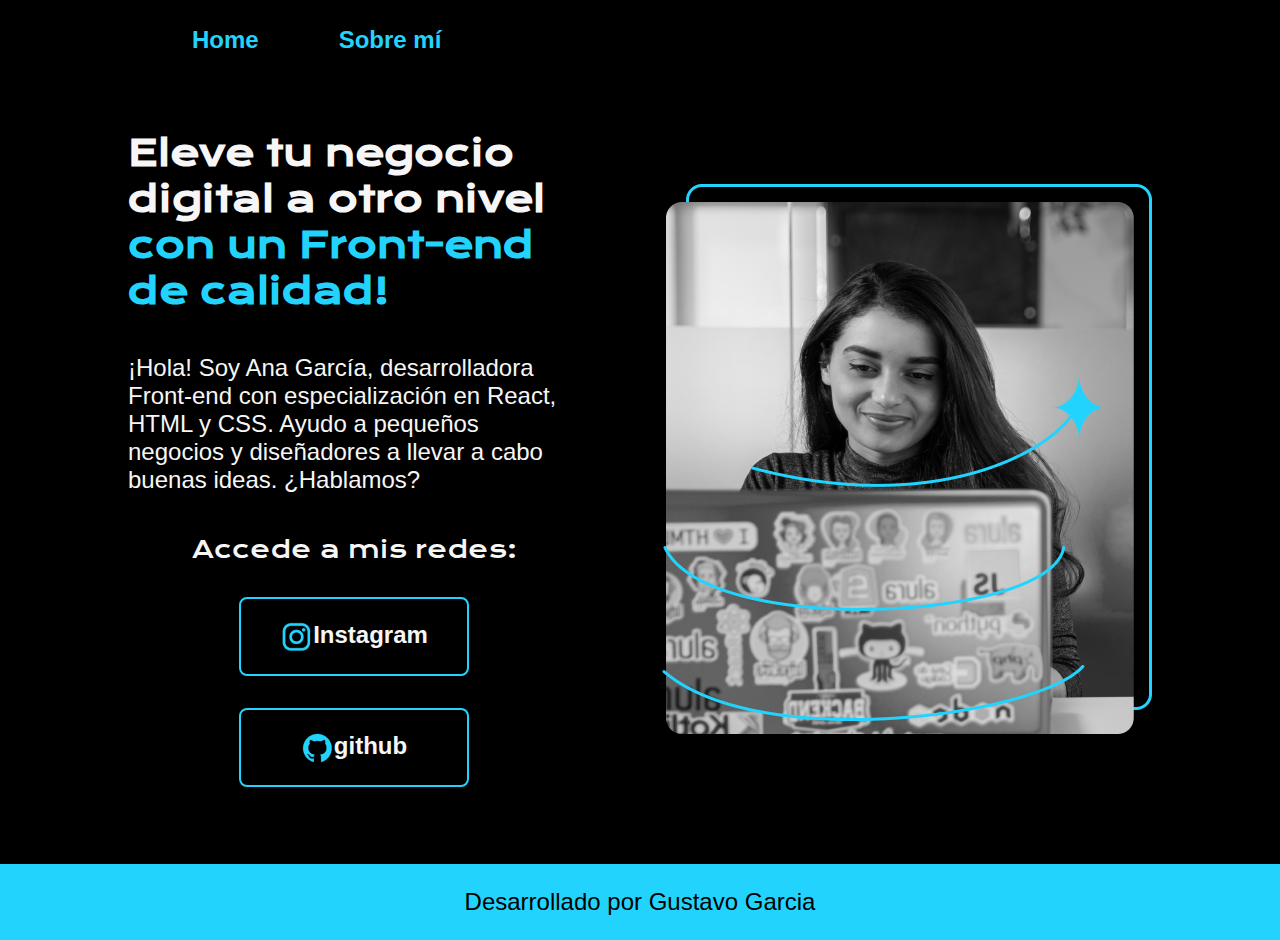
<file: index.html>
<!DOCTYPE html>
<html lang="es-mx">
<head>
    <meta charset="UTF-8">
    <meta http-equiv="X-UA-Compatible" content="IE=edge">
    <meta name="viewport" content="width=device-width, initial-scale=1.0">
    <title>Portafolio</title>
    <link rel="stylesheet" href="./assets/styles/style.css">
</head>
<body>
    <header class="header">
        <nav class="header__menu">
            <a class="header__menu__link" href="index.html">Home</a>
            <a class="header__menu__link" href="about.html">Sobre mí</a>
        </nav>
    </header>
    <main class="presentacion">
        <section class="presentacion__contenido">
        <h1 class="presentacion__contenido__titulo">
            Eleve tu negocio digital a otro nivel <strong class="titulo-destacable">con un Front-end de calidad!</strong></h1>
        <p class="presentacion__contenido__texto">¡Hola! Soy Ana García, 
            desarrolladora Front-end con 
            especialización en React, HTML y CSS. Ayudo a pequeños 
            negocios y diseñadores a llevar a cabo buenas ideas. 
            ¿Hablamos?
        </p>
    <div class="presentacion__enlaces">
    <h2 class="presentacion__enlaces__subtitulo">Accede a mis redes:</h2>    
        <a class="presentacion__enlaces__link" href="https://www.instagram.com/">
            <img src="./assets/instagram.png">
            Instagram</a>
        <a class="presentacion__enlaces__link" href="https://www.github.com/">
            <img src="./assets/github.png">
            github</a>
    </div>
        </section>
            <img class="presentacion__imagen" src="./assets/Imagem.png" alt="Ana Garcia escribiendo">
    </main>
    <footer class="footer">
        <p>Desarrollado por Gustavo Garcia</p>
    </footer>    
</body>
</html>
</file>
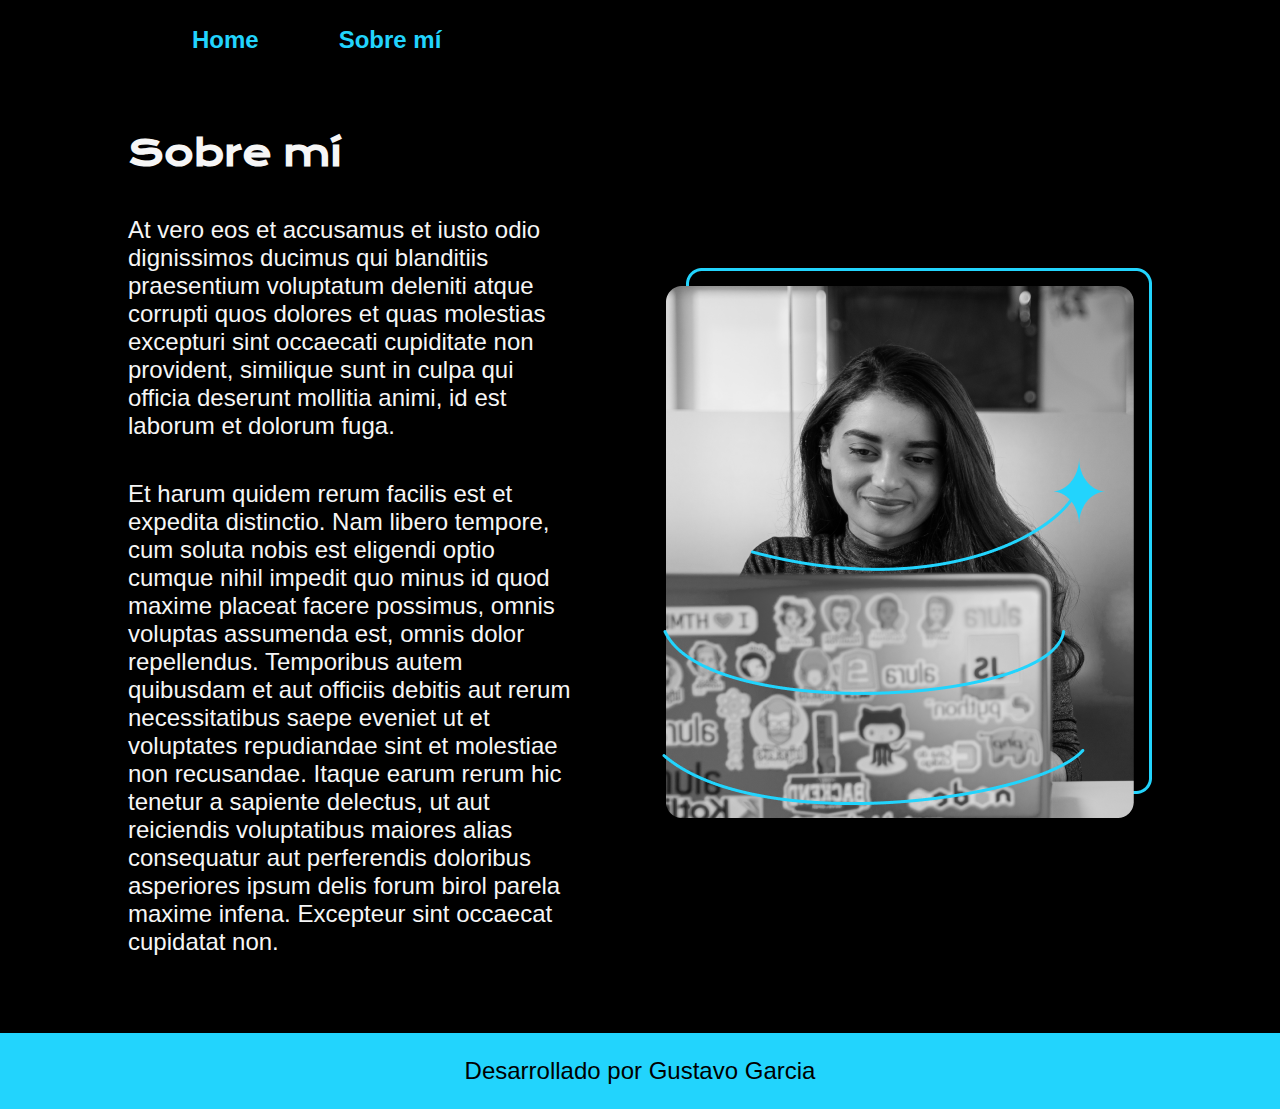
<file: about.html>
<!DOCTYPE html>
<html lang="es-mx">
<head>
    <meta charset="UTF-8">
    <meta name="viewport" content="width=device-width, initial-scale=1.0">
    <title>Sobre mí</title>
    <link rel="stylesheet" href="./assets/styles/style.css">
</head>
<body>
    <header class="header">
        <nav class="header__menu">
            <a class="header__menu__link" href="index.html">Home</a>
            <a class="header__menu__link" href="about.html">Sobre mí</a>
        </nav>
    </header>
    <main class="presentacion">
        <section class="presentacion__contenido">
            <h1 class="presentacion__contenido__titulo">Sobre mí</h1>
            <p class="presentacion__contenido__texto">At vero eos et accusamus et iusto odio dignissimos ducimus qui blanditiis praesentium voluptatum deleniti atque corrupti quos dolores et quas molestias excepturi sint occaecati cupiditate non provident, similique sunt in culpa qui officia deserunt mollitia animi, id est laborum et dolorum fuga.</p>
            <p class="presentacion__contenido__texto">Et harum quidem rerum facilis est et expedita distinctio. Nam libero tempore, cum soluta nobis est eligendi optio cumque nihil impedit quo minus id quod maxime placeat facere possimus, omnis voluptas assumenda est, omnis dolor repellendus. Temporibus autem quibusdam et aut officiis debitis aut rerum necessitatibus saepe eveniet ut et voluptates repudiandae sint et molestiae non recusandae. Itaque earum rerum hic tenetur a sapiente delectus, ut aut reiciendis voluptatibus maiores alias consequatur aut perferendis doloribus asperiores ipsum delis forum birol parela maxime infena. Excepteur sint occaecat cupidatat non.</p>
        </section>
        <img class="presentacion__imagen" src="./assets/Imagem.png" alt="Ana Garcia escribiendo">
    </main>
    <footer class="footer">
        <p>Desarrollado por Gustavo Garcia</p>
    </footer>  
</body>
</html>
</file>
<file: assets/styles/style.css>
@import url('https://fonts.googleapis.com/css2?family=Krona+One&family=Montserrat:ital,wght@0,100..900;1,100..900&display=swap');

:root{
    --color-primario: #000000;
    --color-secundario: #f6f6f6;
    --color-terciario: #22d4fd;
    --color-cuartario: #272727;

    --fuente-montserrat:'Monserrat', sans-serif;
    --fuente-krona: "Krona One", sans-serif;
}


*{
    padding: 0;
    margin: 0;
}

body {
    background-color: var(--color-primario);
    color: var(--color-secundario);
    box-sizing: border-box;
}
.header{
    padding: 2% 0% 0% 15%;

}
.header__menu{
    display: flex;
    gap: 80px;

}

.header__menu__link{
    font-family: var(--fuente-montserrat);
    font-size: 1.5rem;
    font-weight: 600;
    color: var(--color-terciario);
    text-decoration: none;

}

.presentacion {
    display: flex;
    align-items: center;
    padding: 6% 10%;
    justify-content: space-between;
    gap: 82px;
}

.presentacion__contenido {
    width: 50%;
    display: flex;
    flex-direction: column;
    gap: 40px;
}

.presentacion__contenido__titulo {
    font-size: 2.25rem;
    font-family: var(--fuente-krona);
}
.titulo-destacable {
    color: var(--color-terciario);
}

.presentacion__contenido__texto {
    font-size: 1.5rem;
    font-family: var(--fuente-montserrat);
}

.presentacion__enlaces {
    display: flex;
    justify-content: space-between;
    flex-direction: column;
    align-items: center;
    gap: 32px;
}

.presentacion__enlaces__subtitulo{
    font-family: var(--fuente-krona);
    font-size: 1.5rem;
    font-weight: 400;
}

.presentacion__enlaces__link{
    width: 50%;
    text-align: center;
    padding: 21.5px 0;
    border-radius: 8px;
    font-family: var(--fuente-montserrat);
    font-size: 1.5rem;
    font-weight: 600;
    text-decoration: none;
    color: var(--color-secundario);
    border: 2px solid var(--color-terciario);
    display: flex;
    justify-content: center;
    gap: 1opx;
}

.presentacion__enlaces__link:hover {

    background-color: var(--color-cuartario);
}

.presentacion__imagen{
    width: 50%;
}

.footer{
    background-color: var(--color-terciario);
    padding: 1.5rem;
    text-align: center;
    color: var(--color-primario);
    font-family: var(--fuente-montserrat);
    font-size: 1.5rem;
    font-weight: 400;
}

@media (max-width: 1200px){
    .header{
        padding: 10%;
    }
    .header__menu{
        justify-content: center;
    }


    .presentacion{
        flex-direction: column-reverse;
        padding: 5%;
    }

    .presentacion__contenido{
        width: auto;
    }
}
</file>
